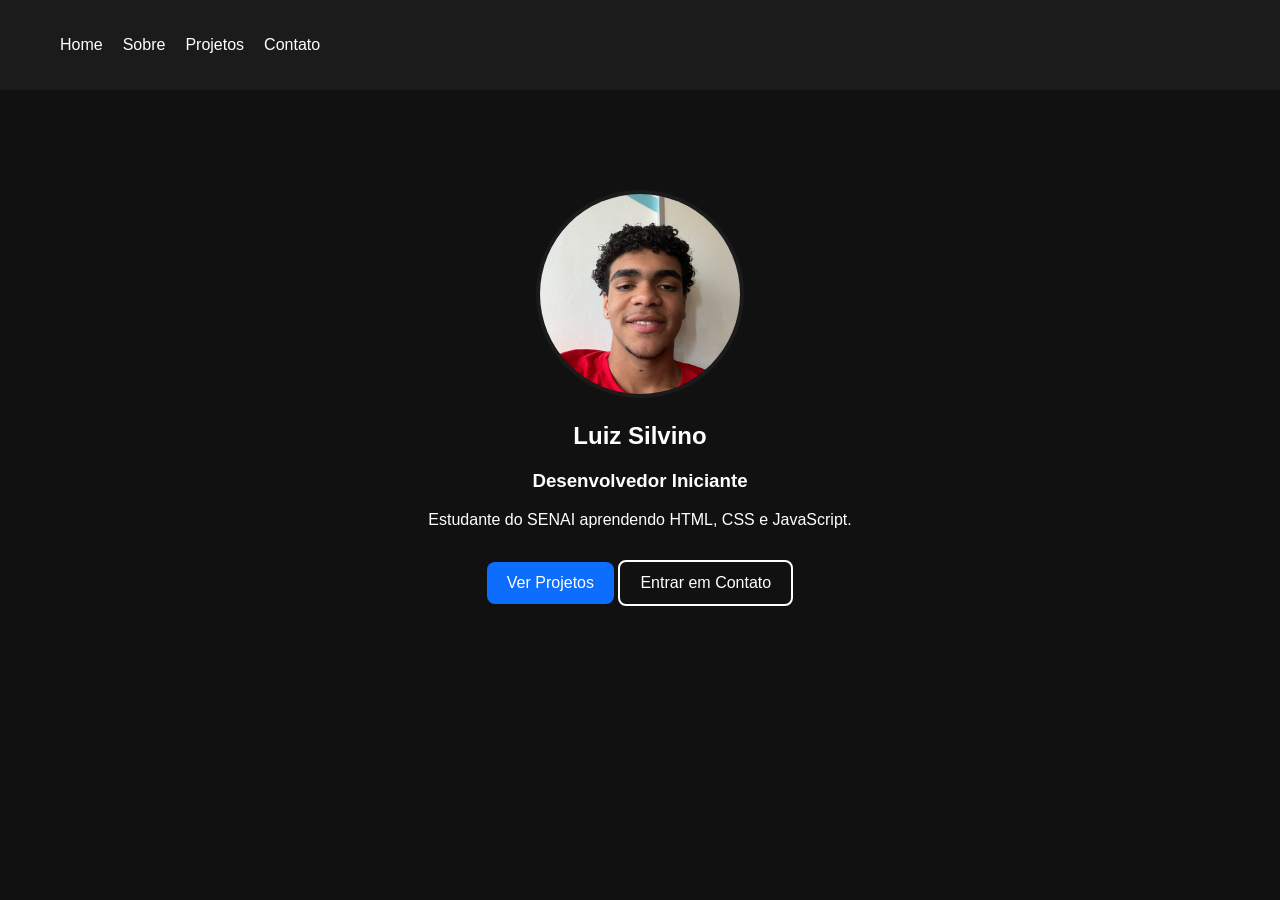
<file: index.html>
<!DOCTYPE html>
<html lang="pt-br">
<head>
    <meta charset="UTF-8">
    <meta name="viewport" content="width=device-width, initial-scale=1.0">
    <title>Portfólio - Luiz</title>

    <link rel="stylesheet" href="style.css">
</head>
<body>

    <nav class="navbar">

        <ul class="menu">

            <li>
                <a href="index.html">Home</a>
            </li>

            <li>
                <a href="sobre.html">Sobre</a>
            </li>

            <li>
                <a href="projetos.html">Projetos</a>
            </li>

            <li>
                <a href="contato.html">Contato</a>
            </li>

        </ul>

    </nav>

    <section class="home">

        <img src="img/foto.jpeg" alt="Minha Foto" class="foto">

        <h1>Luiz Silvino</h1>

        <h3>Desenvolvedor Iniciante</h3>

        <p>
            Estudante do SENAI aprendendo HTML, CSS e JavaScript.
        </p>

        <a href="projetos.html" class="btn btn-primary">
            Ver Projetos
        </a>

        <a href="contato.html" class="btn btn-outline">
            Entrar em Contato
        </a>

    </section>

</body>
</html>
</file>
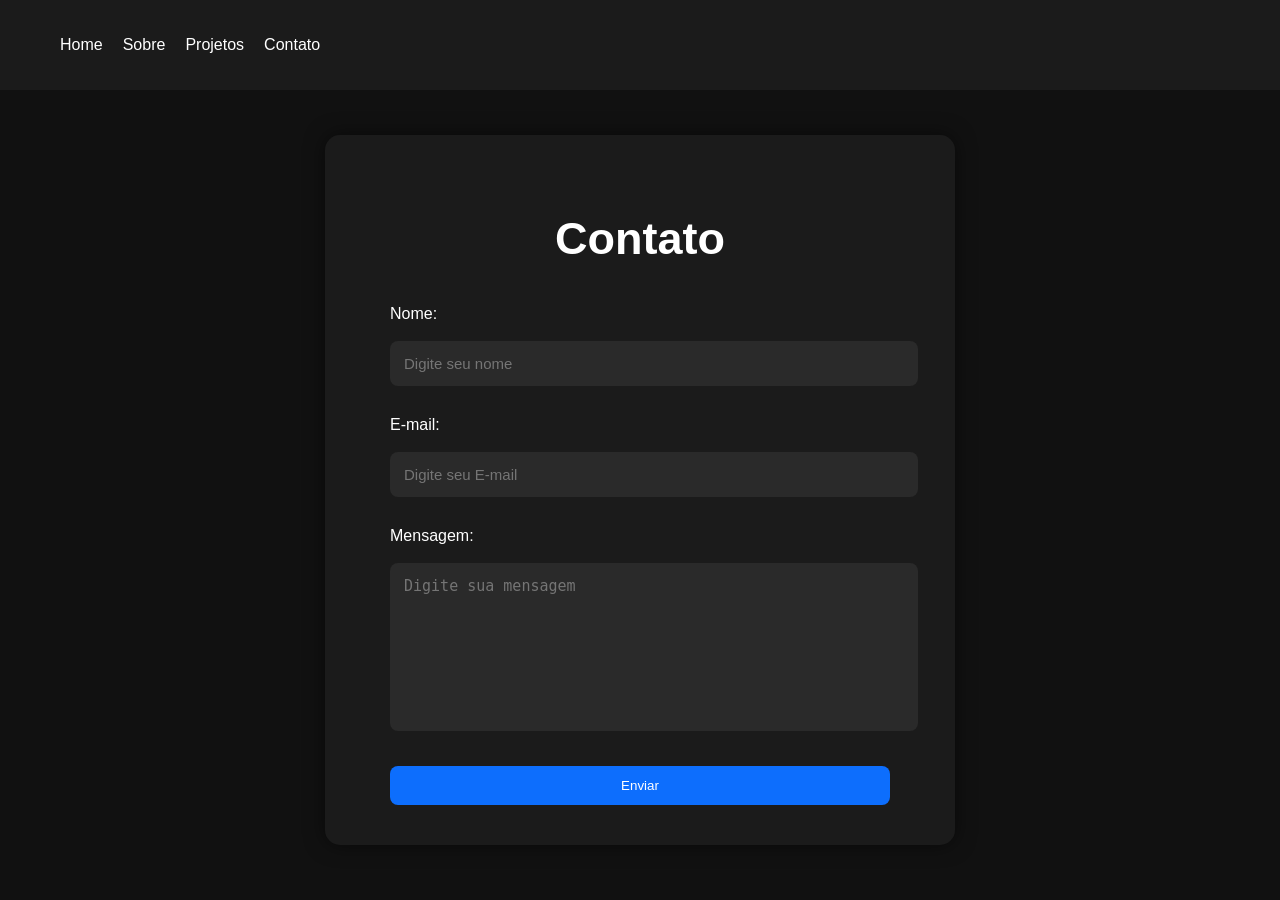
<file: contato.html>
<!DOCTYPE html>
<html lang="pt-br">
<head>
    <meta charset="UTF-8">
    <meta name="viewport" content="width=device-width, initial-scale=1.0">
    <title>Contato</title>

    <link rel="stylesheet" href="style.css">
</head>
<body>

    <nav class="navbar">

        <ul class="menu">

            <li>
                <a href="index.html">Home</a>
            </li>

            <li>
                <a href="sobre.html">Sobre</a>
            </li>

            <li>
                <a href="projetos.html">Projetos</a>
            </li>

            <li>
                <a href="contato.html">Contato</a>
            </li>

        </ul>

    </nav>

    <section class="contato">

        <main>

            <h1>Contato</h1>

            <form id="formContato">

                <label for="nome">Nome:</label>

                <input
                    type="text"
                    id="nome"
                    name="nome"
                    class="form-control"
                    required
                    placeholder="Digite seu nome"
                >

                <label for="email">E-mail:</label>

                <input
                    type="email"
                    id="email"
                    name="email"
                    class="form-control"
                    required
                    placeholder="Digite seu E-mail"
                >

                <label for="mensagem">Mensagem:</label>

                <textarea
                    name="mensagem"
                    id="mensagem"
                    class="form-control"
                    required
                    placeholder="Digite sua mensagem"
                ></textarea>

                <button type="submit" id="btnWhatsapp" class="btn btn-primary">
                    Enviar
                </button>

            </form>

        </main>

    </section>

    <script src="script.js"></script>

</body>
</html>
</file>
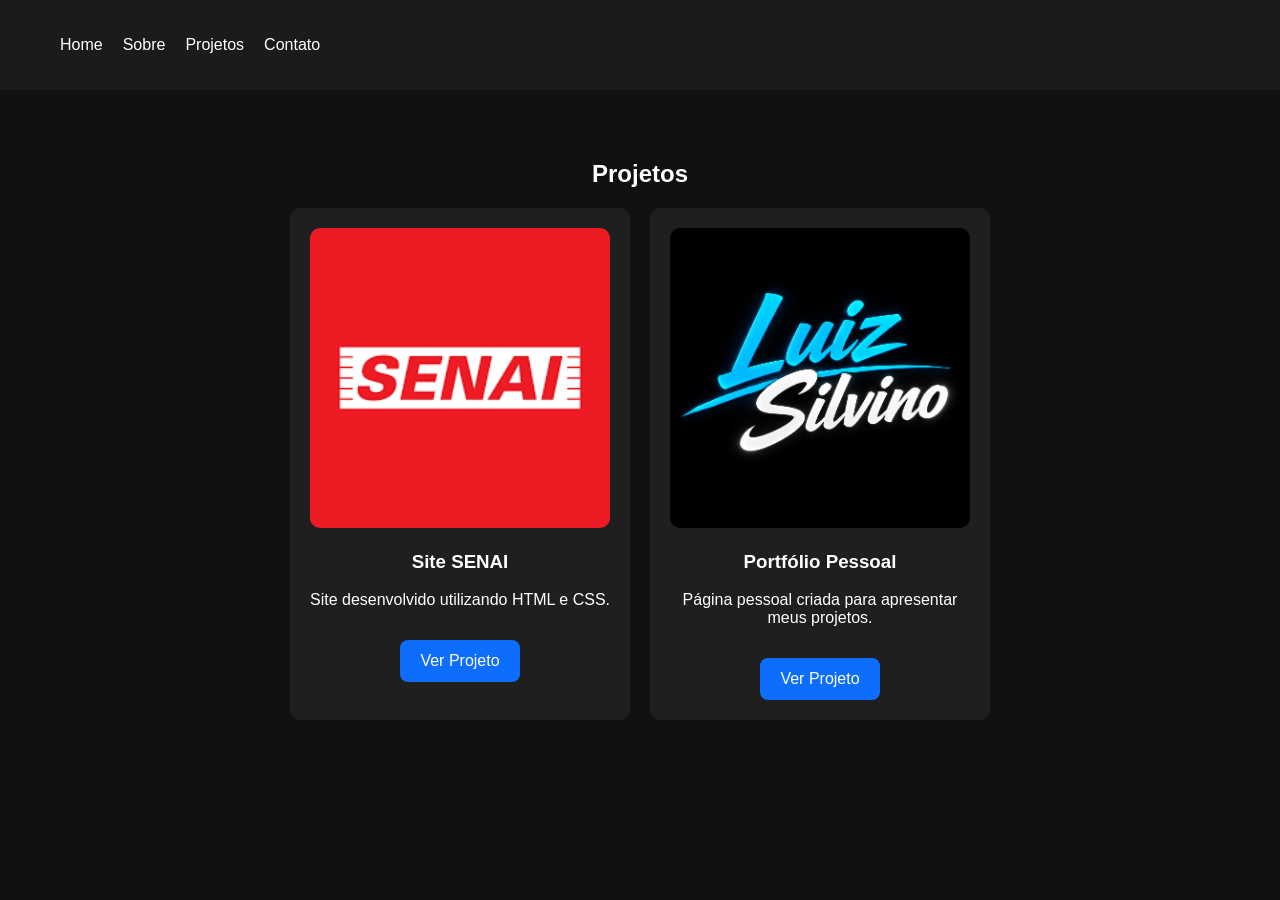
<file: projetos.html>
<!DOCTYPE html>
<html lang="pt-br">
<head>
    <meta charset="UTF-8">
    <meta name="viewport" content="width=device-width, initial-scale=1.0">
    <title>Projetos</title>

    <link rel="stylesheet" href="style.css">
</head>
<body>

    <nav class="navbar">

        <ul class="menu">

            <li>
                <a href="index.html">Home</a>
            </li>

            <li>
                <a href="sobre.html">Sobre</a>
            </li>

            <li>
                <a href="projetos.html">Projetos</a>
            </li>

            <li>
                <a href="contato.html">Contato</a>
            </li>

        </ul>

    </nav>

    <section class="projetos">

        <h1>Projetos</h1>

        <div class="cards-projetos">

            <div class="card">

                <img src="img/senaift.png" alt="Projeto SENAI" class="img-projeto">

                <h3>Site SENAI</h3>

                <p>
                    Site desenvolvido utilizando HTML e CSS.
                </p>

                <a href="https://github.com/luizsilvino/LandingPage" target="_blank" class="btn btn-primary">
                    Ver Projeto
                </a>

            </div>

            <div class="card">

                <img src="img/ptfl.png" alt="Portfólio" class="img-projeto">

                <h3>Portfólio Pessoal</h3>

                <p>
                    Página pessoal criada para apresentar meus projetos.
                </p>

                <a href="https://github.com/luizsilvino/portifolio-pessoal" target="_blank" class="btn btn-primary">
                    Ver Projeto
                </a>

            </div>

        </div>

    </section>

</body>
</html>
</file>
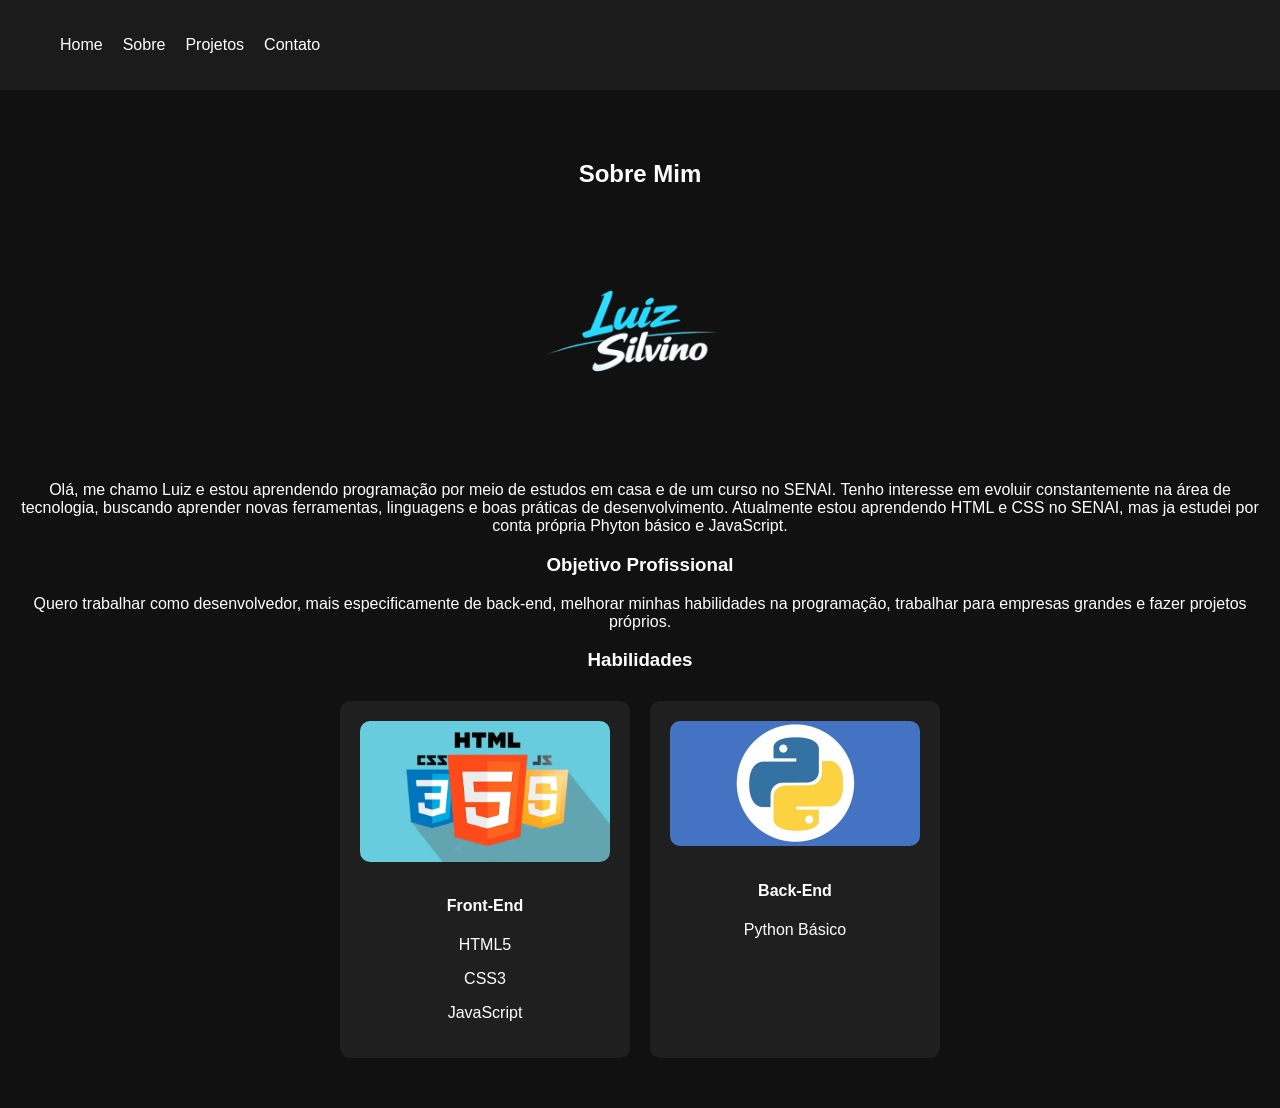
<file: sobre.html>
<!DOCTYPE html>
<html lang="pt-br">
<head>
    <meta charset="UTF-8">
    <meta name="viewport" content="width=device-width, initial-scale=1.0">
    <title>Sobre Mim</title>

    <link rel="stylesheet" href="style.css">
</head>
<body>

    <nav class="navbar">

        <ul class="menu">

            <li>
                <a href="index.html">Home</a>
            </li>

            <li>
                <a href="sobre.html">Sobre</a>
            </li>

            <li>
                <a href="projetos.html">Projetos</a>
            </li>

            <li>
                <a href="contato.html">Contato</a>
            </li>

        </ul>

    </nav>

    <section class="sobre">

        <h1>Sobre Mim</h1>

        <img src="img/foto2.png" alt="Foto" class="foto-sobre">

        <p>
            Olá, me chamo Luiz e estou aprendendo programação por meio de estudos em casa e de um curso no SENAI. Tenho interesse em evoluir constantemente na área de tecnologia, buscando aprender novas ferramentas, linguagens e boas práticas de desenvolvimento.
            Atualmente estou aprendendo HTML e CSS no SENAI, mas ja estudei por conta própria Phyton básico e JavaScript.
        </p>

        <h3>Objetivo Profissional</h3>

        <p>
            Quero trabalhar como desenvolvedor, mais especificamente de back-end, melhorar minhas habilidades na programação, trabalhar para empresas grandes e fazer projetos próprios.
        </p>

        <h3>Habilidades</h3>

        <div class="habilidades">

            <div class="card-habilidade">

                <img src="img/img front.webp" alt="HTML" class="logo-linguagem">

                <h4>Front-End</h4>

                <p>HTML5</p>
                <p>CSS3</p>
                <p>JavaScript</p>

            </div>

            <div class="card-habilidade">

                <img src="img/img python.webp" alt="Python" class="logo-linguagem">

                <h4>Back-End</h4>

                <p>Python Básico</p>

            </div>

        </div>

    </section>

</body>
</html>
</file>
<file: style.css>
body{
    margin: 0;
    background-color: #111;
    color: white;
    font-family: Arial, Helvetica, sans-serif;
}

.navbar{
    background-color: #1b1b1b;
    padding: 20px;

    display: flex;
    justify-content: space-between;
    align-items: center;
}

.logo{
    font-size: 25px;
    font-weight: bold;
}

.menu{
    display: flex;
    gap: 20px;
    list-style: none;
}

.menu a{
    color: white;
    text-decoration: none;
}

.home{
    text-align: center;
    padding: 100px 20px;
}

.foto{
    width: 200px;
    height: 200px;
    border-radius: 50%;
    object-fit: cover;
    border: 4px solid rgb(27, 27, 27);
}

.btn{
    padding: 12px 20px;
    text-decoration: none;
    border-radius: 8px;
    display: inline-block;
    margin-top: 15px;
}

.btn-primary{
    background-color: #0d6efd;
    color: white;
}

.btn-outline{
    border: 2px solid white;
    color: white;
}

.sobre{
    padding: 50px 20px;
    text-align: center;
}

.foto-sobre{
    width: 350px;
    border-radius: 10px;
    margin-top: 20px;
}

.habilidades{
    display: flex;
    justify-content: center;
    gap: 20px;
    flex-wrap: wrap;
    margin-top: 30px;
}

.card-habilidade{
    background-color: #1f1f1f;
    padding: 20px;
    border-radius: 10px;
    width: 250px;
}

.logo-linguagem{
    width: 250px;
    margin-bottom: 10px;
    border-radius: 10px;
}

.projetos{
    padding: 50px 20px;
    text-align: center;
}

.cards-projetos{
    display: flex;
    justify-content: center;
    gap: 20px;
    flex-wrap: wrap;
}

.card{
    background-color: #1f1f1f;
    padding: 20px;
    border-radius: 10px;
    width: 300px;
}

.img-projeto{
    width: 100%;
    border-radius: 10px;
}

.contato{
    padding: 50px 20px;
    text-align: center;
}

form{
    max-width: 500px;
    margin: auto;
}

.form-control{
    width: 100%;
    padding: 12px;
    margin-top: 10px;
    margin-bottom: 20px;
    border: none;
    border-radius: 5px;
    background-color: #1f1f1f;
    color: white;
}

textarea{
    height: 120px;
}

.contato{
    display: flex;
    justify-content: center;
    align-items: center;

    min-height: 80vh;

    padding: 40px 20px;
}

.contato main{
    background-color: #1b1b1b;

    width: 100%;
    max-width: 550px;

    padding: 40px;

    border-radius: 15px;

    box-shadow: 0px 0px 20px rgba(0,0,0,0.5);
}

.contato h1{
    text-align: center;

    margin-bottom: 30px;

    font-size: 45px;
}

form{
    display: flex;
    flex-direction: column;
}

label{
    margin-bottom: 8px;
    margin-top: 10px;

    text-align: left;

    font-size: 16px;
}

.form-control{
    width: 100%;

    padding: 14px;

    border: none;
    border-radius: 8px;

    background-color: #2a2a2a;

    color: white;

    font-size: 15px;

    outline: none;

    transition: 0.3s;
}

.form-control:focus{
    border: 2px solid #0d6efd;
}

textarea{
    min-height: 140px;
    resize: none;
}

#btnWhatsapp{
    border: none;

    cursor: pointer;

    transition: 0.3s;
}

#btnWhatsapp:hover{
    transform: scale(1.03);

    background-color: #0b5ed7;
}
</file>
